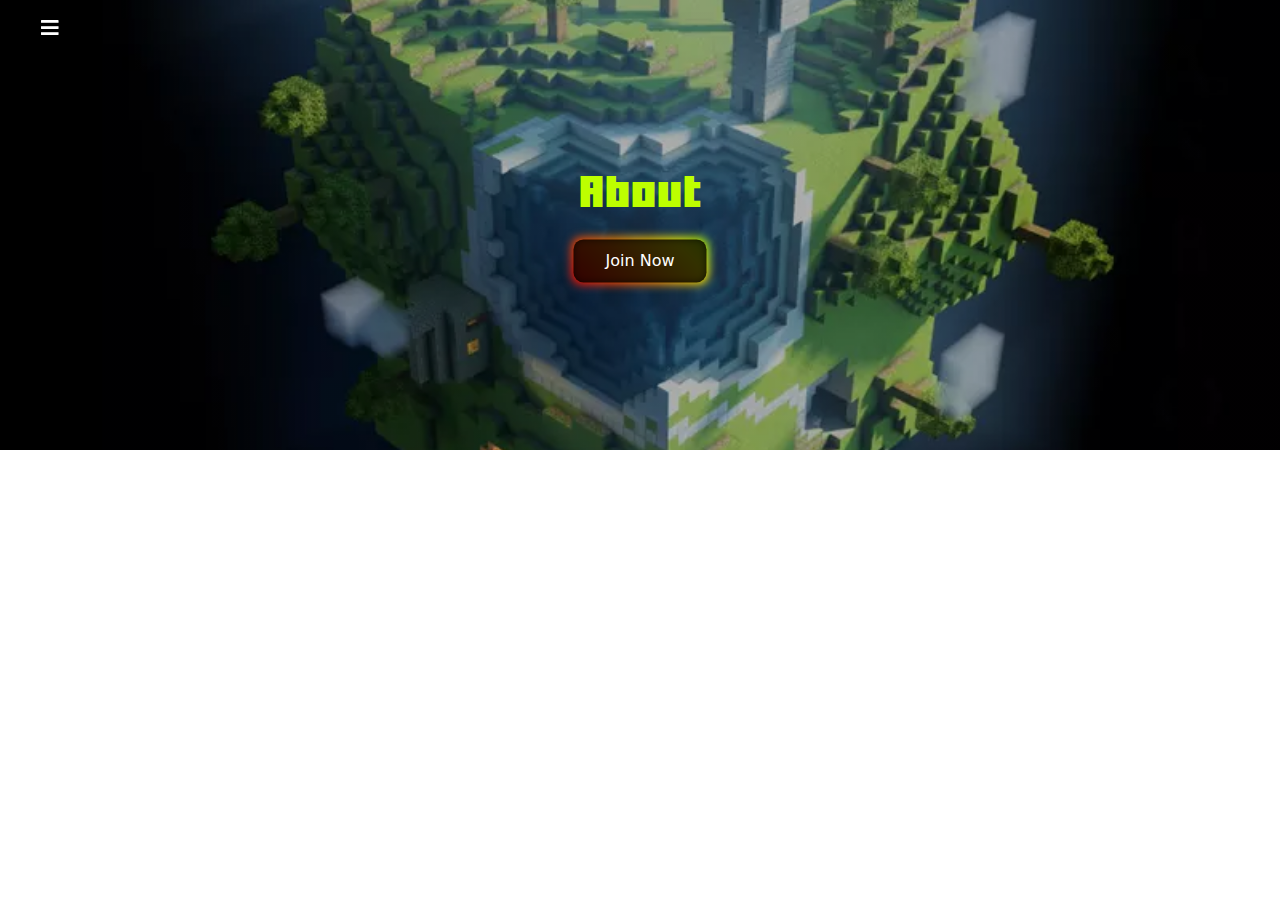
<file: player-list.html>
<!DOCTYPE html>

<html lang="en">
  <head>
    <meta charset="UTF-8" />
    <meta name="viewport" content="width=device-width, initial-scale=1.0" />
    <title>Onlineking24 SMP</title>
    <link rel="icon" type="image/png" href="../files/20220616_121236.png">
<link rel="stylesheet" href="files/bootstrap.min.css" />
<link rel="stylesheet" href="files/main_about.css" />
<link rel="stylesheet" href="files/style.css" />
<link rel="stylesheet" href="files/css.css" />
 <link rel="stylesheet" href="https://cdnjs.cloudflare.com/ajax/libs/font-awesome/5.15.1/css/all.min.css">
    <script src="https://cdnjs.cloudflare.com/ajax/libs/jquery/3.5.1/jquery.min.js" charset="utf-8"></script>
          <script type="text/javascript">
    
    $(document).ready(function(){
      //jquery for toggle sub menus
      $('.sub-btn').click(function(){
        $(this).next('.sub-menu').slideToggle();
        $(this).find('.dropdown').toggleClass('rotate');
      });

      //jquery for expand and collapse the sidebar
      $('.menu-btn').click(function(){
        $('.side-bar').addClass('active');
        $('.menu-btn').css("visibility", "hidden");
      });

      $('.close-btn').click(function(){
        $('.side-bar').removeClass('active');
        $('.menu-btn').css("visibility", "visible");
      });
    });
    </script>

</head>
<body>
    <!-- Navbar  -->
    <nav class="navbar fixed-top navbar-expand-lg navbar-dark p-md-3">
          <br>
<div class="menu-btn">
      <i class="fas fa-bars"></i>
        <div class="collapse navbar-collapse" id="navbarNav">
          <div class="mx-auto"></div>
        </div>
      </div>
          </div>
    <div class="side-bar">
      <div class="close-btn">
        <i class="fas fa-times"></i>
      </div>

      <div class="menu">
        <div class="item"><a href="../"><i class="fas fa-home"></i>Home</a></div>
        <div class="item"><a href="../rules"><i class="fas fa-book"></i>Rules</a></div>
     <div class="item"><a href="../about"><i class="fas fa-info-circle"></i>About</a></div>
   
    </nav>
    
    
<div class="hero-image">
  <div class="hero-text">
  	<font face="Minercraftory" size="6px">About</font>
<br><br>
<button onclick = "location.href='minecraft://?addExternalServer=OnlineKing24|play.onlineking24.ga:4054'" class="button-85" role="button">Join Now</button>
  </div>
</div>
</file>
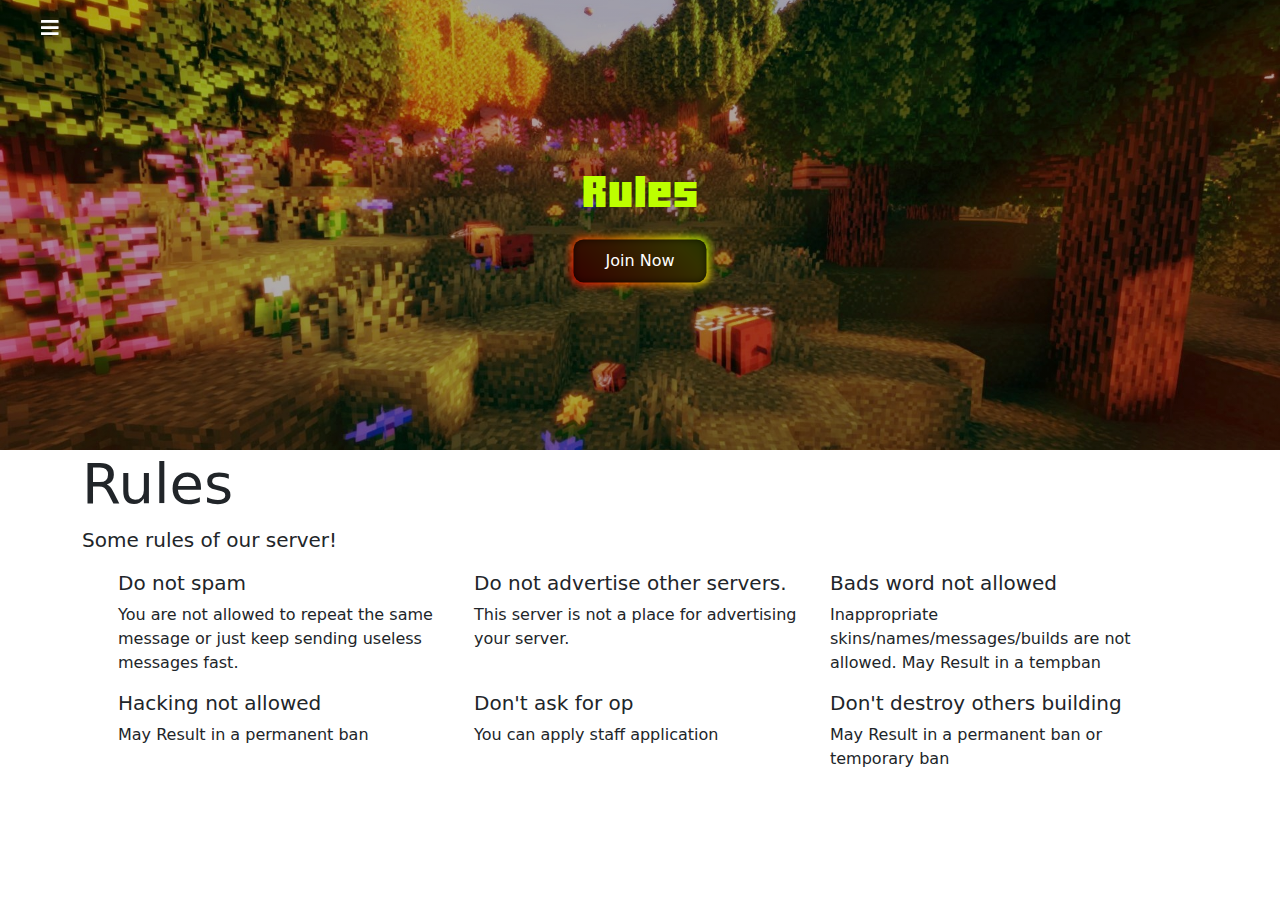
<file: rules.html>
<!DOCTYPE html>

<html lang="en">
  <head>
    <meta charset="UTF-8" />
    <meta name="viewport" content="width=device-width, initial-scale=1.0" />
    <meta name="theme-color" content="#1B1B1B">
    <meta property="og:description" content="an official statement that tells you what you must or must not do in a particular situation or when playing a game">
    	<meta property="og:type" content="Rules of Onlineking24 SMP" />
<meta property="og:title" content="Rules of Onlineking24 SMP" />

    <title>Rules of Onlineking24 SMP</title>
    <link rel="icon" type="image/png" href="../files/20220616_121236.png">
<link rel="stylesheet" href="files/bootstrap.min.css" />
<link rel="stylesheet" href="files/main_rules.css" />
<link rel="stylesheet" href="files/style.css" />
<link rel="stylesheet" href="files/css.css" />
 <link rel="stylesheet" href="https://cdnjs.cloudflare.com/ajax/libs/font-awesome/5.15.1/css/all.min.css">

   <script src="https://cdnjs.cloudflare.com/ajax/libs/jquery/3.5.1/jquery.min.js" charset="utf-8"></script>
          <script type="text/javascript">
    
    $(document).ready(function(){
      //jquery for toggle sub menus
      $('.sub-btn').click(function(){
        $(this).next('.sub-menu').slideToggle();
        $(this).find('.dropdown').toggleClass('rotate');
      });

      //jquery for expand and collapse the sidebar
      $('.menu-btn').click(function(){
        $('.side-bar').addClass('active');
        $('.menu-btn').css("visibility", "hidden");
      });

      $('.close-btn').click(function(){
        $('.side-bar').removeClass('active');
        $('.menu-btn').css("visibility", "visible");
      });
    });
    </script>

</head>
<body>
  <!-- Navbar  -->
    <nav class="navbar fixed-top navbar-expand-lg navbar-dark p-md-3">
          <br>
<div class="menu-btn">
      <i class="fas fa-bars"></i>
        <div class="collapse navbar-collapse" id="navbarNav">
          <div class="mx-auto"></div>
        </div>
      </div>
          </div>
    <div class="side-bar">
      <div class="close-btn">
        <i class="fas fa-times"></i>
      </div>

      <div class="menu">
        <div class="item"><a href="../"><i class="fas fa-home"></i>Home</a></div>
        <div class="item"><a href="../rules"><i class="fas fa-book"></i>Rules</a></div>
     <div class="item"><a href="../about"><i class="fas fa-info-circle"></i>About</a></div>
   <div class="item"><a href="../player_list"><i class="fas fa-users"></i>Members</a></div> 
</nav>
    
    
<div class="hero-image">
  <div class="hero-text">
  	<font face="Minercraftory" size="6px">Rules</font>
<br><br>
<button onclick = "location.href='minecraft://?addExternalServer=OnlineKing24|play.onlineking24.ga:4006'" class="button-85" role="button">Join Now</button>
  </div>
</div> 

      <div class="container">
        <div class="row">
          <div class="col-lg-12 col-md-12 col-sm-12">
            <h4 class="display-4">Rules</h4>
            <p class="lead">Some rules of our server!</p>
          </div>
        </div>
      </div>
    </section>

    <!-- Features Section -->
    <section>
      <div class="container">
        <div class="row center container" style="margin-right: 0px; margin-left: 0px;">
          <!-- Item starts -->
          <div class="textblack main-f-color featureboxes col-sm-12 col-md-4">
        
            <h5 class="textblack">Do not spam</h5>
            <p class="textblack">
             You are not allowed to repeat the same message or just keep sending useless messages fast. 
           
            </p>
          </div>
          <!-- Item Ends -->
          <!-- Item starts -->
          <div class="textblack main-f-color featureboxes col-sm-12 col-md-4">
        
            <h5 class="textblack">Do not advertise other servers.</h5>
            <p class="textblack">
              This server is not a place for advertising your server.
              
            </p>
          </div>
          <!-- Item Ends -->
          <div class="textblack main-f-color featureboxes col-sm-12 col-md-4">
           
            <h5 class="textblack">Bads word not allowed</h5>
            <p class="textblack"> 
            Inappropriate skins/names/messages/builds are not allowed. May Result in a tempban
            </p>
          </div>

      <div class="textblack main-f-color featureboxes col-sm-12 col-md-4">
           
            <h5 class="textblack">Hacking not allowed</h5>
            <p class="textblack"> 
              May Result in a permanent ban
            </p>
          </div>
          
      <div class="textblack main-f-color featureboxes col-sm-12 col-md-4">
            
            <h5 class="textblack">Don't ask for op</h5>
            <p class="textblack"> 
              You can apply staff application
            </p>
          </div>
                <div class="textblack main-f-color featureboxes col-sm-12 col-md-4">
            
            <h5 class="textblack">Don't destroy others building</h5>
            <p class="textblack"> 
              May Result in a permanent ban or temporary ban
            </p>
          </div>
    </section>
    <script src="../files/nav-background.js"></script>
</file>
<file: files/main_about.css>
body, html {
  height: 100%;
  margin: 0;
}
.hero-image {
  background-image: linear-gradient(rgba(0, 0, 0, 0.3), rgba(0, 0, 0, 0.3)), url("../files/About_img.webp");
  height: 50%;
  background-position: center;
  background-repeat: no-repeat;
  background-size: cover;
  position: relative;
}

.hero-text {
  text-align: center;
  position: absolute;
  top: 50%;
  left: 50%;
  transform: translate(-50%, -50%);
  color: #BDFF00;
}


@font-face {
font-family: "Minercraftory";
src: url("../fonts/Minercraftory.ttf");
}

.button-85 {
  padding: 0.6em 2em;
  border: none;
  outline: none;
  color: rgb(255, 255, 255);
  background: #000;
  cursor: pointer;
  position: relative;
  z-index: 0;
  border-radius: 10px;
  user-select: none;
  -webkit-user-select: none;
  touch-action: manipulation;
}

.button-85:before {
  content: "";
  background: linear-gradient(
    45deg,
    #ff0000,
    #ff7300,
    #fffb00,
    #48ff00,
    #00ffd5,
    #002bff,
    #7a00ff,
    #ff00c8,
    #ff0000
  );
  position: absolute;
  top: -2px;
  left: -2px;
  background-size: 400%;
  z-index: -1;
  filter: blur(5px);
  -webkit-filter: blur(5px);
  width: calc(100% + 4px);
  height: calc(100% + 4px);
  animation: glowing-button-85 20s linear infinite;
  transition: opacity 0.3s ease-in-out;
  border-radius: 10px;
}

@keyframes glowing-button-85 {
  0% {
    background-position: 0 0;
  }
  50% {
    background-position: 400% 0;
  }
  100% {
    background-position: 0 0;
  }
}

.button-85:after {
  z-index: -1;
  content: "";
  position: absolute;
  width: 100%;
  height: 100%;
  background: rgba(0,0,0,.8);
  left: 0;
  top: 0;
  border-radius: 10px;
}

#center50 {

text-align: center;
margin:12px;
}

#about {
	margin: 0px;
	text-align: center;
	padding-top: 25px;
	padding-bottom: 15px;
}

#about h1 {
	font-size: 30px;
	font-weight: 700;
	text-transform: uppercase;
	margin-top: 0px;
}

#about .features {
	max-width: 1280px;
	margin: 0 auto;
	padding-top: 15px;
}

#about .feature {
	font-size: 60px;
	color: #1c2630;
	margin-top: 17px;
}

#about h2 {
	margin-top: 5px;
	font-size: 20px;
}

#about p {
	margin-top: 3px;
	font-size: 18px;
}

p {
	font-size: 18px;
}
</file>
<file: files/style.css>
.side-bar{
  background: rgba(0, 0, 0, 0.4);
  backdrop-filter: blur(15px);
  width: 290px;
  height: 100vh;
  position: fixed;
  top: 0;
  left: -100%;
  overflow-y: auto;
  transition: 0.6s ease;
  transition-property: left;
}

.side-bar.active{
  left: 0;
}

.side-bar .menu{
  width: 100%;
  margin-top: 80px;
}

.side-bar .menu .item{
  position: relative;
  cursor: pointer;
}

.side-bar .menu .item a{
  color: #fff;
  font-size: 16px;
  text-decoration: none;
  display: block;
  padding: 5px 30px;
  line-height: 60px;
}

.side-bar .menu .item a:hover{
  background: #8621F8;
  transition: 0.3s ease;
}

.side-bar .menu .item i{
  margin-right: 15px;
}

.side-bar .menu .item a .dropdown{
  position: absolute;
  right: 0;
  margin: 20px;
  transition: 0.3s ease;
}

.side-bar .menu .item .sub-menu{
  background: rgba(255, 255, 255, 0.1);
  display: none;
}

.side-bar .menu .item .sub-menu a{
  padding-left: 80px;
}

.rotate{
  transform: rotate(90deg);
}

.close-btn{
  position: absolute;
  color: #fff;
  font-size: 25px;
  right: 0;
  margin: 25px;
  cursor: pointer;
}

.menu-btn{
  position: absolute;
  color: #fff;
  font-size: 20px;
  margin: 25px;
  cursor: pointer;
}

.main{
  height: 100vh;
  display: flex;
  justify-content: center;
  align-items: center;
  padding: 50px;
}

.main h1{
  color: rgba(255, 255, 255, 0.8);
  font-size: 60px;
  text-align: center;
  line-height: 80px;
}

@media (max-width: 900px){
  .main h1{
    font-size: 40px;
    line-height: 60px;
  }
}
</file>
<file: files/css.css>
.card56 {
 width: 100%;
 height: 150px;
 --border-radius: 0px;
 --border-width: 4px;
 appearance: none;
 position: relative;
 padding: 1em 2em;
 border: 0;
 background: url(1.jpg);
 background-repeat: no-repeat;
 background-size: cover;
 font-size: 18px;
 font-weight: 500;
 text-align: center; 
 color: #fff;
 z-index: 2;
 border-radius: 0px;
}

.card56::after {
 --m-i: linear-gradient(#000, #000);
 --m-o: content-box, padding-box;
 content: "";
 position: absolute;
 left: 0;
 top: 0;
 width: 100%;
 height: 100%;
 padding: var(--border-width);
 border-radius: var(--border-radius);
 background-image: conic-gradient(
		#488cfb,
		#29dbbc,
		#ddf505,
		#ff9f0e,
		#e440bb,
		#655adc,
		#488cfb
	);
 -webkit-mask-image: var(--m-i), var(--m-i);
 mask-image: var(--m-i), var(--m-i);
 -webkit-mask-origin: var(--m-o);
 mask-origin: var(--m-o);
 -webkit-mask-clip: var(--m-o);
 mask-composite: exclude;
 -webkit-mask-composite: destination-out;
 filter: hue-rotate(0);
 animation: rotate-hue linear 500ms infinite;
 animation-play-state: paused;
}




.card56:hover::after {
 animation-play-state: running;
}

@keyframes rotate-hue {
 to {
  filter: hue-rotate(0.5turn);
 }
}

.card56,
.card56::after {
 box-sizing: border-box;
}

.card56:active {
 --border-width: 5px;
}


.card58 {
 width: 100%;
 height: 185px;
 background: url(https://i.imgur.com/XL2PAd3.png);
 background-repeat: no-repeat;
 background-size: cover;
 font-weight: 500;
 text-align: center; 
 color: #fff;

}
</file>
<file: files/main_rules.css>
body, html {
  height: 100%;
  margin: 0;
}
.hero-image {
  background-image: linear-gradient(rgba(0, 0, 0, 0.3), rgba(0, 0, 0, 0.3)), url("../files/IMG_20220607_083338.jpg");
  height: 50%;
  background-position: center;
  background-repeat: no-repeat;
  background-size: cover;
  position: relative;
}

.hero-text {
  text-align: center;
  position: absolute;
  top: 50%;
  left: 50%;
  transform: translate(-50%, -50%);
  color: #BDFF00;
}


@font-face {
font-family: "Minercraftory";
src: url("../fonts/Minercraftory.ttf");
}

.button-85 {
  padding: 0.6em 2em;
  border: none;
  outline: none;
  color: rgb(255, 255, 255);
  background: #000;
  cursor: pointer;
  position: relative;
  z-index: 0;
  border-radius: 10px;
  user-select: none;
  -webkit-user-select: none;
  touch-action: manipulation;
}

.button-85:before {
  content: "";
  background: linear-gradient(
    45deg,
    #ff0000,
    #ff7300,
    #fffb00,
    #48ff00,
    #00ffd5,
    #002bff,
    #7a00ff,
    #ff00c8,
    #ff0000
  );
  position: absolute;
  top: -2px;
  left: -2px;
  background-size: 400%;
  z-index: -1;
  filter: blur(5px);
  -webkit-filter: blur(5px);
  width: calc(100% + 4px);
  height: calc(100% + 4px);
  animation: glowing-button-85 20s linear infinite;
  transition: opacity 0.3s ease-in-out;
  border-radius: 10px;
}

@keyframes glowing-button-85 {
  0% {
    background-position: 0 0;
  }
  50% {
    background-position: 400% 0;
  }
  100% {
    background-position: 0 0;
  }
}

.button-85:after {
  z-index: -1;
  content: "";
  position: absolute;
  width: 100%;
  height: 100%;
  background: rgba(0,0,0,.8);
  left: 0;
  top: 0;
  border-radius: 10px;
}

#center50 {

text-align: center;
margin:12px;
}

#about {
	margin: 0px;
	text-align: center;
	padding-top: 25px;
	padding-bottom: 15px;
}

#about h1 {
	font-size: 30px;
	font-weight: 700;
	text-transform: uppercase;
	margin-top: 0px;
}

#about .features {
	max-width: 1280px;
	margin: 0 auto;
	padding-top: 15px;
}

#about .feature {
	font-size: 60px;
	color: #1c2630;
	margin-top: 17px;
}

#about h2 {
	margin-top: 5px;
	font-size: 20px;
}

#about p {
	margin-top: 3px;
	font-size: 18px;
}
</file>
